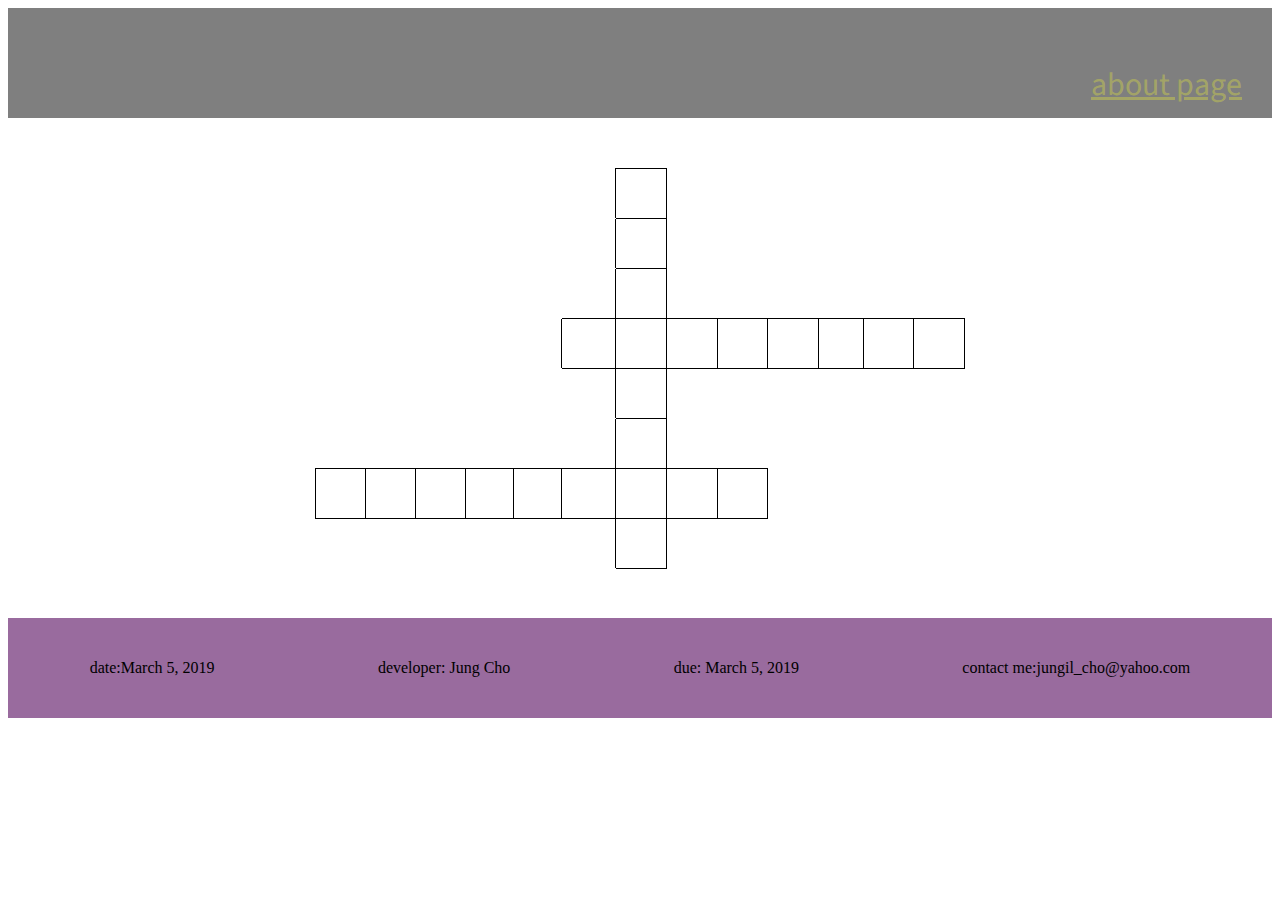
<file: index.html>
<html lang="en">
  <head>
    <meta charset="UTF-8" />
    <meta name="viewport" content="width=device-width, initial-scale=1.0" />
    <meta http-equiv="X-UA-Compatible" content="ie=edge" />
    <title>LandingPage of Checkpoint2</title>
    <link rel="stylesheet" href="./landingPage/style.css" />
    <link
      rel="stylesheet"
      href="https://use.fontawesome.com/releases/v5.7.2/css/all.css"
      integrity="sha384-fnmOCqbTlWIlj8LyTjo7mOUStjsKC4pOpQbqyi7RrhN7udi9RwhKkMHpvLbHG9Sr"
      crossorigin="anonymous"
    />
    <link
      href="https://fonts.googleapis.com/css?family=Source+Sans+Pro"
      rel="stylesheet"
    />
  </head>
  <body class="box-container">
    <header class="center-right">
      <span>
        <a href="https://www.facebook.com/" class="facebook"
          ><i class="fab fa-facebook"></i></a
      ></span>
      <span
        ><a href="https://www.instagram.com/" class="instagram"
          ><i class="fab fa-instagram"></i></a
      ></span>
      <span
        ><a href="./aboutPage/index.html" class="aboutpage">about page</a></span
      >
    </header>
    <main>
      <table>
        <tr>
          <td class="box11"></td>
          <td class="box12"></td>
          <td class="box13"></td>
          <td class="box14"></td>
          <td class="box15"></td>
          <td class="box16"></td>
          <td class="box17">H</td>
          <td class="box18"></td>
          <td class="box19"></td>
          <td class="box110"></td>
          <td class="box111"></td>
          <td class="box112"></td>
          <td class="box113"></td>
        </tr>
        <tr>
          <td class="box21"></td>
          <td class="box22"></td>
          <td class="box23"></td>
          <td class="box24"></td>
          <td class="box25"></td>
          <td class="box26"></td>
          <td class="box27">Y</td>
          <td class="box28"></td>
          <td class="box29"></td>
          <td class="box210"></td>
          <td class="box211"></td>
          <td class="box212"></td>
          <td class="box213"></td>
        </tr>
        <tr>
          <td class="box31"></td>
          <td class="box32"></td>
          <td class="box33"></td>
          <td class="box34"></td>
          <td class="box35"></td>
          <td class="box36"></td>
          <td class="box37">P</td>
          <td class="box38"></td>
          <td class="box39"></td>
          <td class="box310"></td>
          <td class="box311"></td>
          <td class="box312"></td>
          <td class="box313"></td>
        </tr>
        <tr>
          <td class="box41"></td>
          <td class="box42"></td>
          <td class="box43"></td>
          <td class="box44"></td>
          <td class="box45"></td>
          <td class="box46">L</td>
          <td class="box47">E</td>
          <td class="box48">A</td>
          <td class="box49">R</td>
          <td class="box410">N</td>
          <td class="box411">I</td>
          <td class="box412">N</td>
          <td class="box413">G</td>
        </tr>
        <tr>
          <td class="box51"></td>
          <td class="box52"></td>
          <td class="box53"></td>
          <td class="box54"></td>
          <td class="box55"></td>
          <td class="box56"></td>
          <td class="box57">R</td>
          <td class="box58"></td>
          <td class="box59"></td>
          <td class="box510"></td>
          <td class="box511"></td>
          <td class="box512"></td>
          <td class="box513"></td>
        </tr>
        <tr>
          <td class="box61"></td>
          <td class="box62"></td>
          <td class="box63"></td>
          <td class="box64"></td>
          <td class="box65"></td>
          <td class="box66"></td>
          <td class="box67">D</td>
          <td class="box68"></td>
          <td class="box69"></td>
          <td class="box610"></td>
          <td class="box611"></td>
          <td class="box612"></td>
          <td class="box613"></td>
        </tr>

        <tr>
          <td class="box71">C</td>
          <td class="box72">R</td>
          <td class="box73">O</td>
          <td class="box74">S</td>
          <td class="box75">S</td>
          <td class="box76">W</td>
          <td class="box77">O</td>
          <td class="box78">R</td>
          <td class="box79">D</td>
          <td class="box710"></td>
          <td class="box711"></td>
          <td class="box712"></td>
          <td class="box713"></td>
        </tr>
        <tr>
          <td class="box81"></td>
          <td class="box82"></td>
          <td class="box83"></td>
          <td class="box84"></td>
          <td class="box85"></td>
          <td class="box86"></td>
          <td class="box87">C</td>
          <td class="box88"></td>
          <td class="box89"></td>
          <td class="box810"></td>
          <td class="box811"></td>
          <td class="box812"></td>
          <td class="box813"></td>
        </tr>
      </table>
    </main>

    <footer>
      <span>date:March 5, 2019</span> <span>developer: Jung Cho</span>
      <span>due: March 5, 2019</span>
      <span>contact me:jungil_cho@yahoo.com</span>
    </footer>
  </body>
</html>
</file>
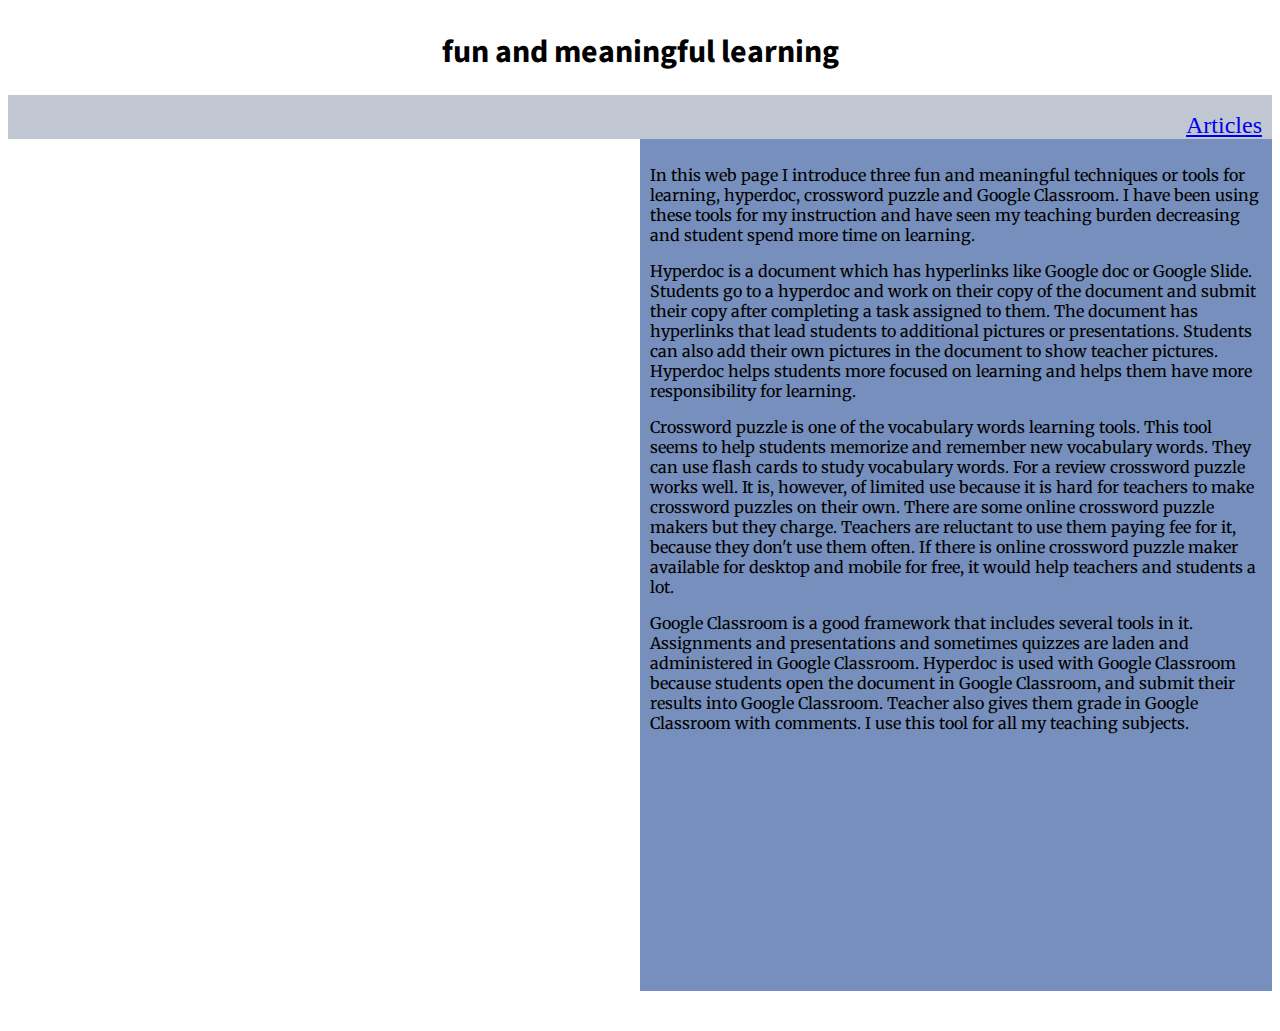
<file: aboutPage/index.html>
<html lang="en">
  <head>
    <meta charset="UTF-8" />
    <meta name="viewport" content="width=device-width, initial-scale=1.0" />
    <meta http-equiv="X-UA-Compatible" content="ie=edge" />
    <title>About Page</title>
    <link rel="stylesheet" href="style.css" />
    <link
      href="https://fonts.googleapis.com/css?family=Merriweather"
      rel="stylesheet"
    />
    <link
      href="https://fonts.googleapis.com/css?family=Source+Sans+Pro"
      rel="stylesheet"
    />
    <link
      rel="stylesheet"
      href="https://cdnjs.cloudflare.com/ajax/libs/animate.css/3.7.0/animate.min.css"
    />
  </head>
  <h1 class="animated infinite zoomin" id="abc">
    fun and meaningful learning
  </h1>
  <body class="div-container">
    <article class="article">
      <a href="../articles/index.html"><span>Articles</span> </a>
    </article>
    <iframe
      class="iframe"
      width="560"
      height="315"
      src="https://www.youtube.com/embed/ZydIWf-3X7U"
      frameborder="0"
      allow="accelerometer; autoplay; encrypted-media; gyroscope; picture-in-picture"
      allowfullscreen
    >
    </iframe>
    <div class="content">
      <p>
        In this web page I introduce three fun and meaningful techniques or
        tools for learning, hyperdoc, crossword puzzle and Google Classroom. I
        have been using these tools for my instruction and have seen my teaching
        burden decreasing and student spend more time on learning.
      </p>
      <p>
        Hyperdoc is a document which has hyperlinks like Google doc or Google
        Slide. Students go to a hyperdoc and work on their copy of the document
        and submit their copy after completing a task assigned to them. The
        document has hyperlinks that lead students to additional pictures or
        presentations. Students can also add their own pictures in the document
        to show teacher pictures. Hyperdoc helps students more focused on
        learning and helps them have more responsibility for learning.
      </p>
      <p>
        Crossword puzzle is one of the vocabulary words learning tools. This
        tool seems to help students memorize and remember new vocabulary words.
        They can use flash cards to study vocabulary words. For a review
        crossword puzzle works well. It is, however, of limited use because it
        is hard for teachers to make crossword puzzles on their own. There are
        some online crossword puzzle makers but they charge. Teachers are
        reluctant to use them paying fee for it, because they don't use them
        often. If there is online crossword puzzle maker available for desktop
        and mobile for free, it would help teachers and students a lot.
      </p>
      <p>
        Google Classroom is a good framework that includes several tools in it.
        Assignments and presentations and sometimes quizzes are laden and
        administered in Google Classroom. Hyperdoc is used with Google Classroom
        because students open the document in Google Classroom, and submit their
        results into Google Classroom. Teacher also gives them grade in Google
        Classroom with comments. I use this tool for all my teaching subjects.
      </p>
    </div>
  </body>
</html>
</file>
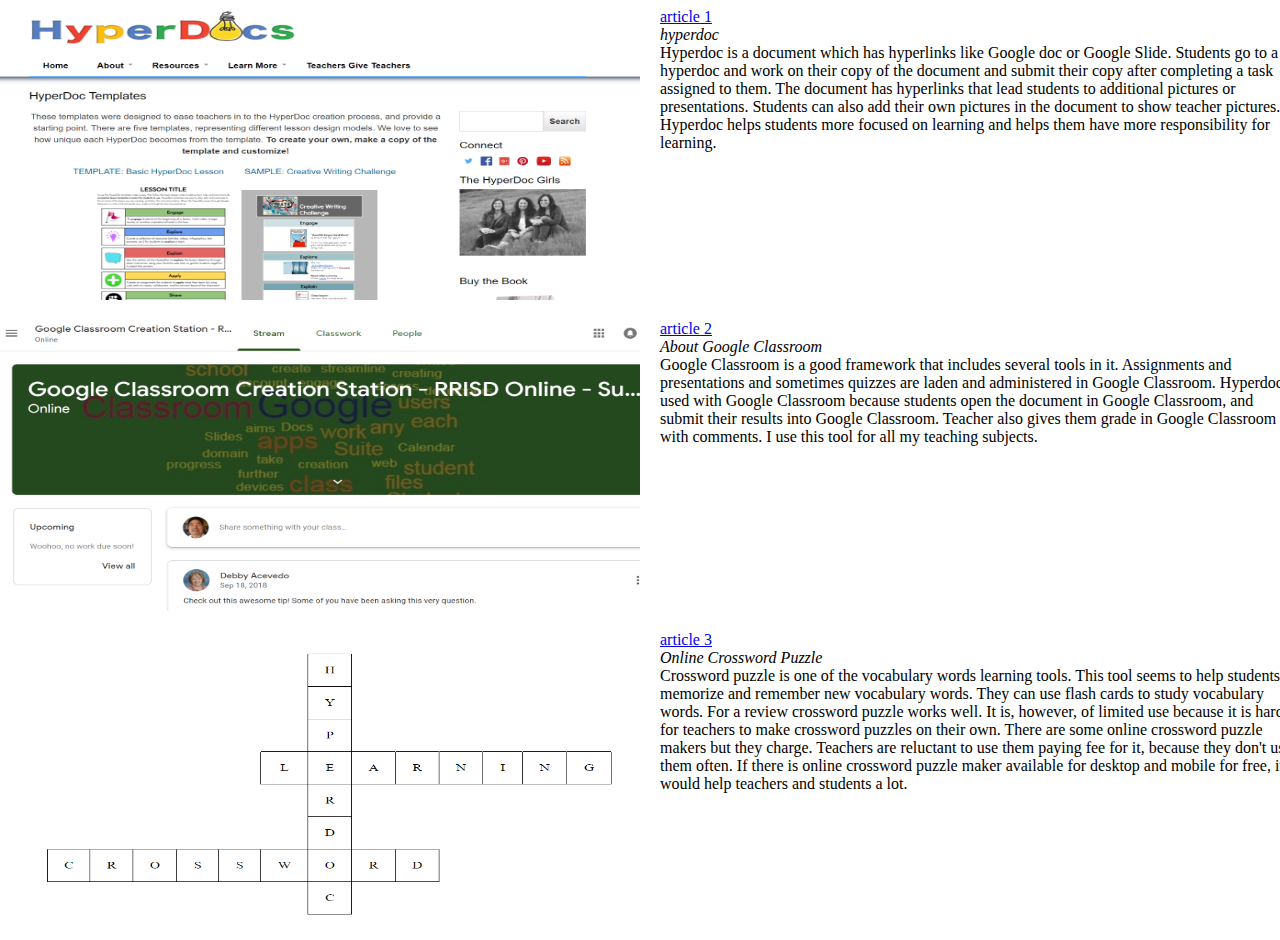
<file: articles/index.html>
<html lang="en">
  <head>
    <meta charset="UTF-8" />
    <meta name="viewport" content="width=device-width, initial-scale=1.0" />
    <meta http-equiv="X-UA-Compatible" content="ie=edge" />
    <title>articles</title>
    <link rel="stylesheet" href="style.css" />
  </head>
  <body class="article-container">
    <img class="picture1" src="hyperdoc.PNG" width="100%" height="100%">
    <article class="article1"><a href="./article1.html">article 1</a> </br> <em>hyperdoc</em>  </br>Hyperdoc is a document which has hyperlinks like Google doc or Google
      Slide. Students go to a hyperdoc and work on their copy of the document
      and submit their copy after completing a task assigned to them. The
      document has hyperlinks that lead students to additional pictures or
      presentations. Students can also add their own pictures in the document
      to show teacher pictures. Hyperdoc helps students more focused on
      learning and helps them have more responsibility for learning.
    </article>
    <img class="picture2" src="google-classroom.PNG" width="100%" height="100%" >
    <article class="article2">
      <a href="./article2.html">article 2</a> </br> <em>About Google Classroom</em> </br>
      Google Classroom is a good framework that includes several tools in it.
        Assignments and presentations and sometimes quizzes are laden and
        administered in Google Classroom. Hyperdoc is used with Google Classroom
        because students open the document in Google Classroom, and submit their
        results into Google Classroom. Teacher also gives them grade in Google
        Classroom with comments. I use this tool for all my teaching subjects.
    </article>
    <img class="picture3" src="crossword.PNG" width="100%" height="100%">
    <article class="article3">
      <a href="./article3.html">article 3</a> </br> <em>Online Crossword Puzzle</em>  </br>
      

        Crossword puzzle is one of the vocabulary words learning tools. This
        tool seems to help students memorize and remember new vocabulary words.
        They can use flash cards to study vocabulary words. For a review
        crossword puzzle works well. It is, however, of limited use because it
        is hard for teachers to make crossword puzzles on their own. There are
        some online crossword puzzle makers but they charge. Teachers are
        reluctant to use them paying fee for it, because they don't use them
        often. If there is online crossword puzzle maker available for desktop
        and mobile for free, it would help teachers and students a lot.
    </article>
  </body>
</html>
</file>
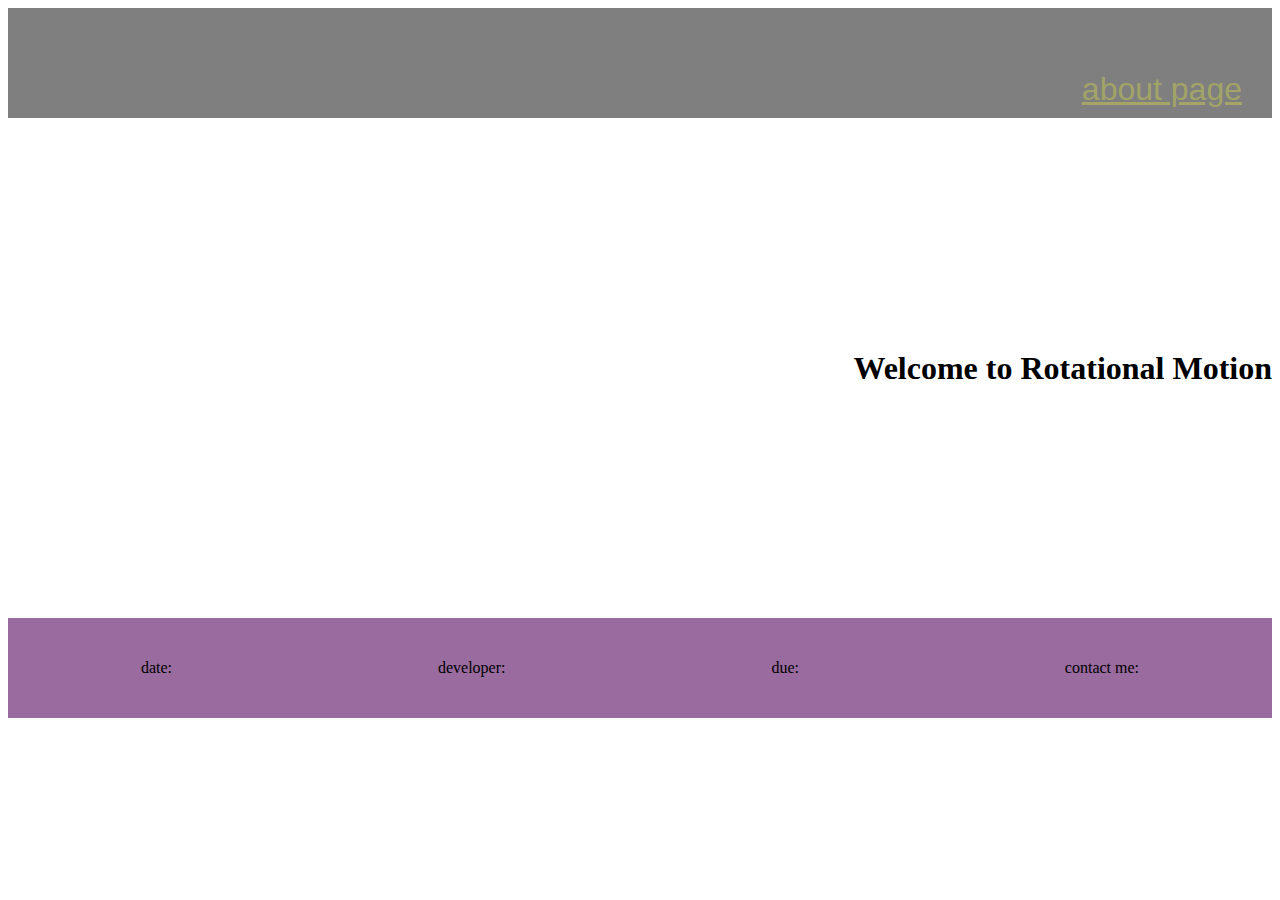
<file: landingPage/index.html>
<html lang="en">
  <head>
    <meta charset="UTF-8" />
    <meta name="viewport" content="width=device-width, initial-scale=1.0" />
    <meta http-equiv="X-UA-Compatible" content="ie=edge" />
    <title>LandingPage of Checkpoint2</title>
    <link rel="stylesheet" href="style.css" />
    <link
      rel="stylesheet"
      href="https://use.fontawesome.com/releases/v5.7.2/css/all.css"
      integrity="sha384-fnmOCqbTlWIlj8LyTjo7mOUStjsKC4pOpQbqyi7RrhN7udi9RwhKkMHpvLbHG9Sr"
      crossorigin="anonymous"
    />
  </head>
  <body>
    <header class="center-right">
      <span>
        <a href="" class="facebook"><i class="fab fa-facebook"></i></a
      ></span>
      <span
        ><a href="" class="instagram"><i class="fab fa-instagram"></i></a
      ></span>
      <span
        ><a href="../aboutPage/index.html" class="aboutpage"
          >about page</a
        ></span
      >
    </header>
    <main>
      <h1>Welcome to Rotational Motion</h1>

      <div></div>
    </main>

    <footer>
      <span>date:</span> <span>developer:</span> <span>due: </span>
      <span>contact me:</span>
    </footer>
  </body>
</html>
</file>
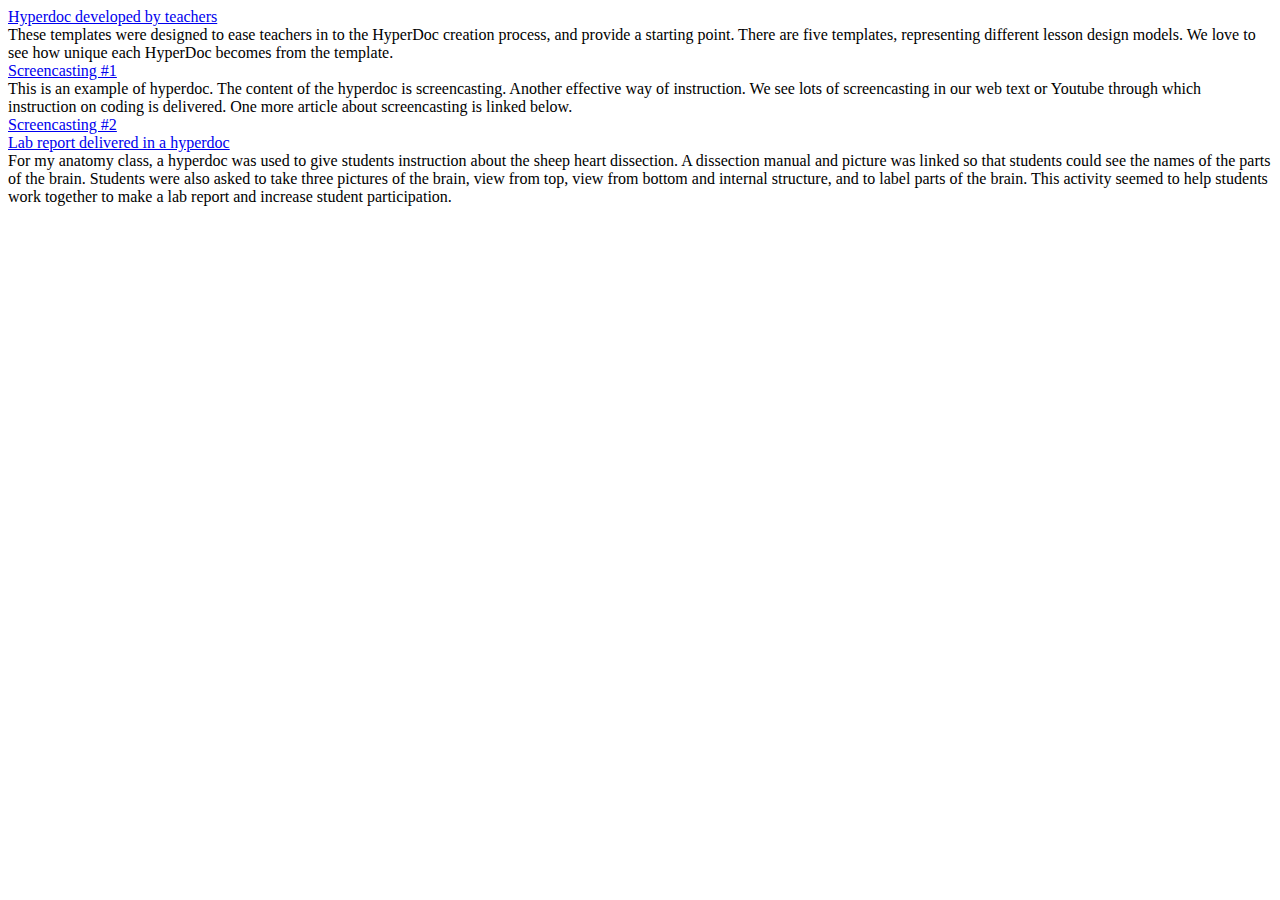
<file: articles/article1.html>
<html lang="en">
  <head>
    <meta charset="UTF-8" />
    <meta name="viewport" content="width=device-width, initial-scale=1.0" />
    <meta http-equiv="X-UA-Compatible" content="ie=edge" />
    <title>article 1</title>
  </head>
  <body>
    <article>
      <a href="https://www.hyperdocs.co/index.php/templates"
        >Hyperdoc developed by teachers</a
      ></br>These templates were designed to ease teachers in to the HyperDoc
      creation process, and provide a starting point. There are five templates,
      representing different lesson design models. We love to see how unique
      each HyperDoc becomes from the template.
    </article>
    <article>
      <a
        href="https://docs.google.com/document/d/1X9fo_BGaxmbGkYOdSd_a-8zcXOqd51Cipmbx-eDKfRM/edit?usp=sharing"
        >Screencasting #1</a
      ></br>This is an example of hyperdoc. The content of the hyperdoc is
      screencasting. Another effective way of instruction. We see lots of
      screencasting in our web text or Youtube through which instruction on
      coding is delivered. One more article about screencasting is linked below.</br> <a href="https://docs.google.com/document/d/1iysXWkTTqAYsW-puQr3gUz1SgC9xS8gBwJnBMFCtKPE/edit?usp=sharing">Screencasting #2</a> 
      
    </article>
    <article><a href="https://docs.google.com/document/d/1_eou0FNa46UeScrhPkhV4ICg7YK0c663uIu3K96M_Ic/edit?usp=sharing">Lab report delivered in a hyperdoc</a></br>For my anatomy class, a hyperdoc was used to give students instruction about the sheep heart dissection. A dissection manual and picture was linked so that students could see the names of the parts of the brain. Students  were also asked to take three pictures of the brain, view from top, view from bottom and internal structure, and to label parts of the brain. This activity seemed to help students work together to make a lab report and increase student participation.  
    </article>
  </body>
</html>
</file>
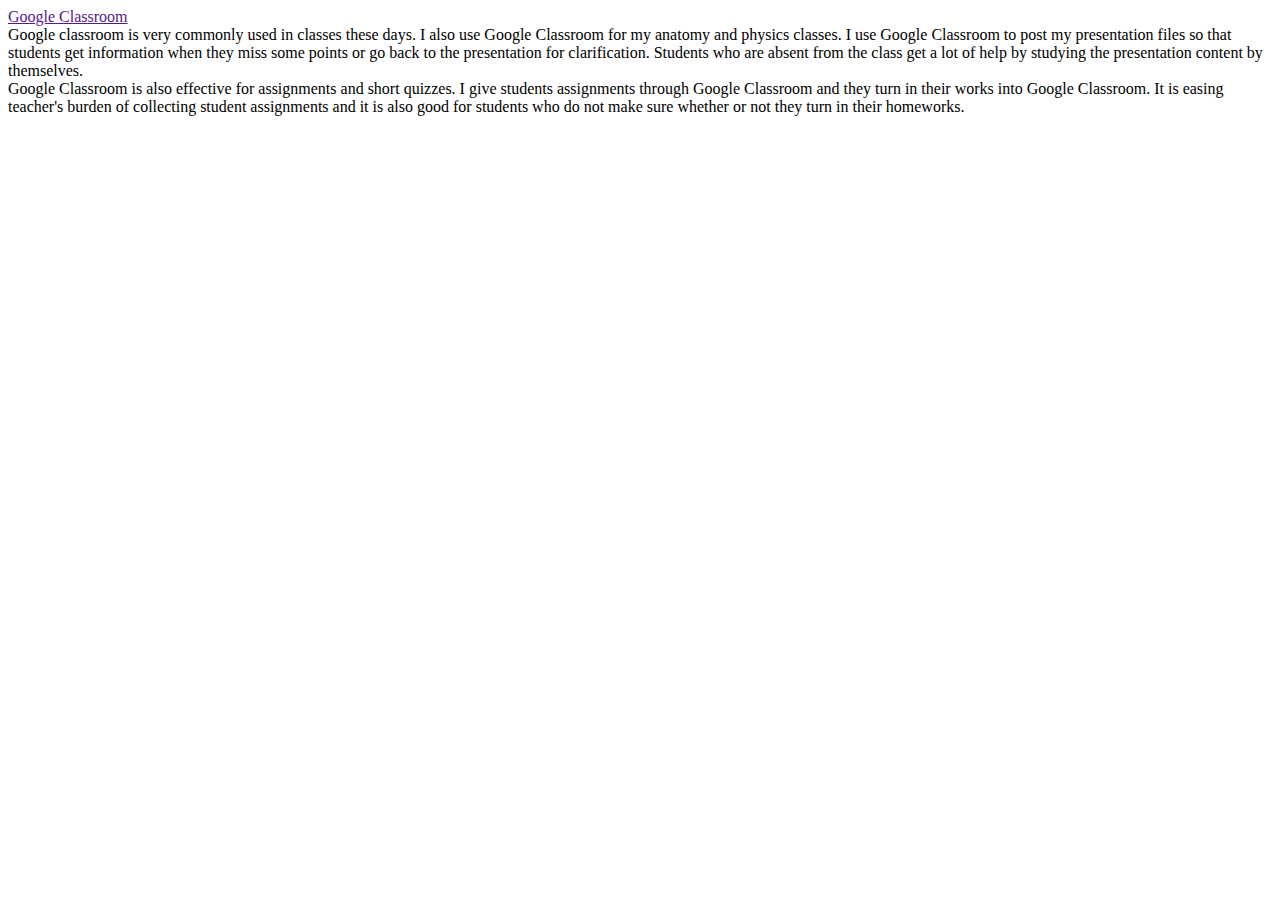
<file: articles/article2.html>
<html lang="en">
  <head>
    <meta charset="UTF-8" />
    <meta name="viewport" content="width=device-width, initial-scale=1.0" />
    <meta http-equiv="X-UA-Compatible" content="ie=edge" />
    <title>article 2</title>
  </head>
  <body>
    <article><a href="">Google Classroom</a></br>Google classroom is very commonly used in classes these days. I also use Google Classroom for my anatomy and physics classes. I use Google Classroom to post my presentation files so that students get information when they miss some points or go back to the presentation for clarification. Students who are absent from the class get a lot of help by studying the presentation content by themselves.</br>
    Google Classroom is also effective for assignments and short quizzes. I give students assignments through Google Classroom and they turn in their works into Google Classroom. It is easing teacher's burden of collecting student assignments and it is also good for students who do not make sure whether or not they turn in their homeworks. </article>
  </body>
</html>
</file>
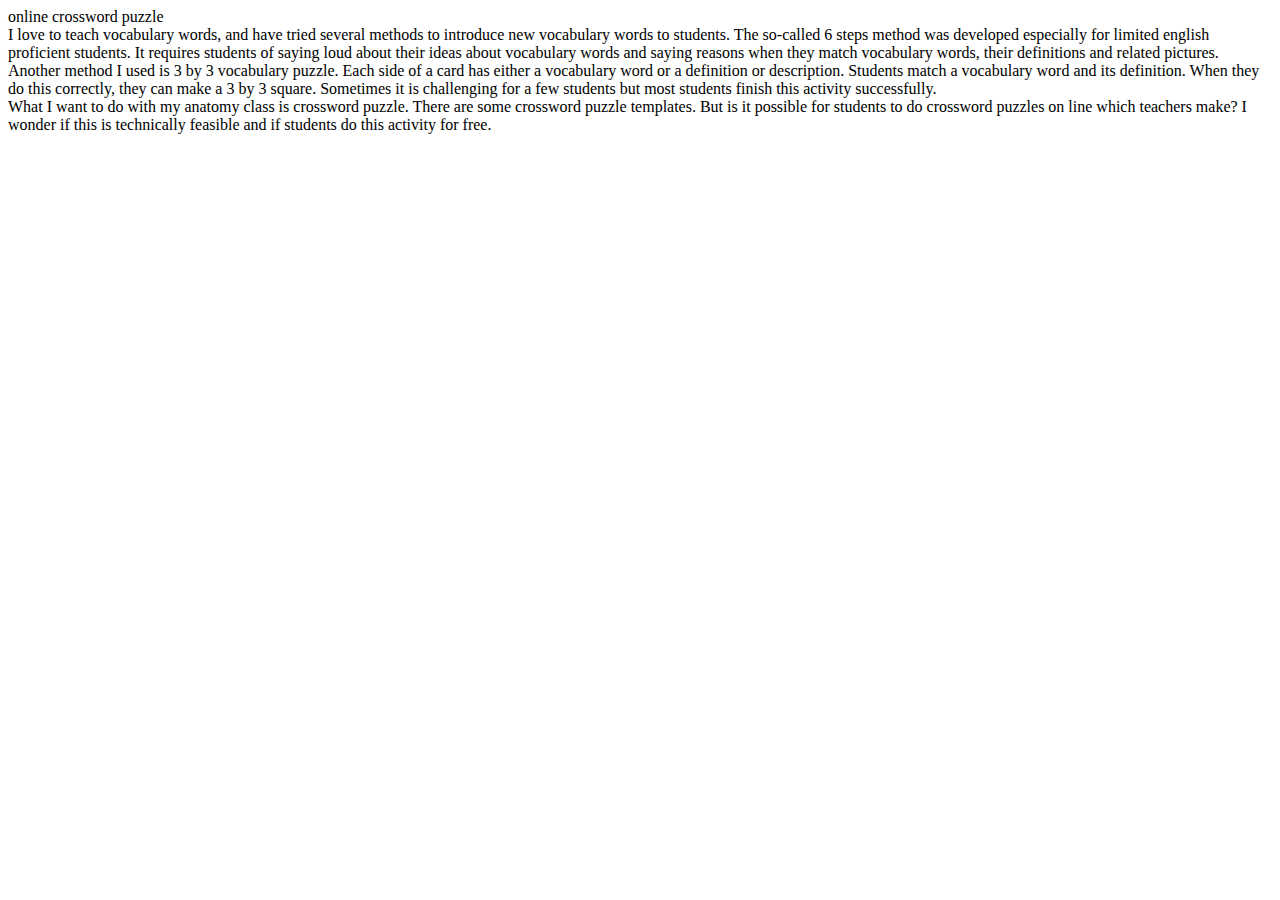
<file: articles/article3.html>
<html lang="en">
  <head>
    <meta charset="UTF-8" />
    <meta name="viewport" content="width=device-width, initial-scale=1.0" />
    <meta http-equiv="X-UA-Compatible" content="ie=edge" />
    <title>article 3</title>
  </head>
  <body>
      <article>online crossword puzzle </br>
    I love to teach vocabulary words, and have tried several methods to introduce new vocabulary words to students. The so-called 6 steps method was developed especially for limited english proficient students. It requires students of saying loud about their ideas about vocabulary words and saying reasons when they match vocabulary words, their definitions and related pictures. </br> 
    Another method I used is 3 by 3 vocabulary puzzle. Each side of a card has either a vocabulary word or a definition or description. Students match a vocabulary word and its definition. When they do this correctly, they can make a 3 by 3 square. Sometimes it is challenging for a few students but most students finish this activity successfully.</br>
    What I want to do with my anatomy class is crossword puzzle. There are some crossword puzzle templates. But is it possible for students to do crossword puzzles on line which teachers make? I wonder if this is technically feasible and if students do this activity for free.  
    
    </article>
  </body>
</html>
</file>
<file: landingPage/style.css>
.center-right {
  height: 100px;
  background-color: rgb(206, 139, 139);
  font-size: 2em;
  font-family: "Source Sans Pro", sans-serif;
  background: rgb(0, 0, 0); /* Fallback color */
  background: rgba(0, 0, 0, 0.5); /* Black background with 0.5 opacity */
  /* color: #f1f1f1; Grey text */
  width: 100%; /* Full width */
  /* padding: 20px; Some padding */
}

header span a {
  padding-right: 30px;
  color: rgba(252, 255, 45, 0.3);
}

table,
tr,
td {
  width: 650px;
  height: 50px;
  border: 1px solid black;
  border-collapse: collapse;
  text-align: center;
  margin-left: auto;
  margin-right: auto;
}

@keyframes box {
  from {
    color: white;
  }
  to {
    color: black;
  }
}
.box11,
.box12,
.box13,
.box14,
.box15,
.box19,
.box110,
.box111,
.box112,
.box113,
.box21,
.box22,
.box23,
.box24,
.box25,
.box29,
.box210,
.box211,
.box212,
.box213,
.box31,
.box32,
.box33,
.box34,
.box35,
.box41,
.box42,
.box43,
.box44,
.box51,
.box52,
.box53,
.box54,
.box55,
.box610,
.box611,
.box612,
.box613 {
  border-top-color: white;
  border-bottom-color: white;
  border-left-color: white;
  border-right-color: white;
}
.box16,
.box26 {
  border-top-color: white;
  border-bottom-color: white;
}
.box18,
.box28 {
  border-top-color: white;
  border-bottom-color: white;
  border-right-color: white;
}
.box38,
.box39,
.box310,
.box311,
.box312,
.box313,
.box61,
.box62,
.box63,
.box64,
.box65,
.box68,
.box69 {
  border-right-color: white;
  border-left-color: white;
}
.box81,
.box82,
.box83,
.box84,
.box85 {
  border-bottom-color: white;
  border-right-color: white;
  border-left-color: white;
}
.box58,
.box59,
.box510,
.box511,
.box512,
.box513 {
  border-bottom-color: white;
  border-right-color: white;
  border-left-color: white;
}
.box45,
.box56,
.box86 {
  border-bottom-color: white;
}

.box88,
.box89,
.box810,
.box811,
.box812,
.box813,
.box710,
.box711,
.box712,
.box713 {
  border-right-color: white;
  border-left-color: white;
  border-bottom-color: white;
}

.box17 {
  animation-delay: 1s;
  animation-duration: 0.3s;

  animation-fill-mode: both;
  color: white;
  animation-name: box;
}
.box27 {
  animation-delay: 1.3s;
  animation-duration: 0.3s;

  animation-fill-mode: both;
  color: white;
  animation-name: box;
}
.box37 {
  animation-delay: 1.6s;
  animation-duration: 0.3s;

  animation-fill-mode: both;
  color: white;
  animation-name: box;
}
.box47 {
  animation-delay: 1.9s;
  animation-duration: 0.3s;

  animation-fill-mode: forwards;
  color: white;
  animation-name: box;
}
.box57 {
  animation-delay: 2.2s;
  animation-duration: 0.3s;

  animation-fill-mode: both;
  color: white;
  animation-name: box;
}
.box67 {
  animation-delay: 2.5s;
  animation-duration: 0.3s;

  animation-fill-mode: both;
  color: white;
  animation-name: box;
}
.box77 {
  animation-delay: 2.8s;
  animation-duration: 0.3s;

  animation-fill-mode: both;
  color: white;
  animation-name: box;
}
.box87 {
  animation-delay: 3.1s;
  animation-duration: 0.3s;

  animation-fill-mode: both;
  color: white;
  animation-name: box;
}
.box46 {
  animation-delay: 3.4s;
  animation-duration: 0.3s;
  animation-fill-mode: both;
  color: white;
  animation-name: box;
}

.box48 {
  animation-delay: 4.3s;
  animation-duration: 0.3s;
  animation-fill-mode: both;
  color: white;
  animation-name: box;
}
.box49 {
  animation-delay: 4.6s;
  animation-duration: 0.3s;
  animation-fill-mode: both;
  color: white;
  animation-name: box;
}
.box410 {
  animation-delay: 4.9s;
  animation-duration: 0.3s;
  animation-fill-mode: both;
  color: white;
  animation-name: box;
}
.box411 {
  animation-delay: 5.2s;
  animation-duration: 0.3s;
  animation-fill-mode: both;
  color: white;
  animation-name: box;
}
.box412 {
  animation-delay: 5.5s;
  animation-duration: 0.3s;
  animation-fill-mode: both;
  color: white;
  animation-name: box;
}
.box413 {
  animation-delay: 5.8s;
  animation-duration: 0.3s;
  animation-fill-mode: both;
  color: white;
  animation-name: box;
}
.box71 {
  animation-delay: 6.1s;
  animation-duration: 0.3s;
  animation-fill-mode: both;
  color: white;
  animation-name: box;
}
.box72 {
  animation-delay: 6.4s;
  animation-duration: 0.3s;
  animation-fill-mode: both;
  color: white;
  animation-name: box;
}
.box73 {
  animation-delay: 6.7s;
  animation-duration: 0.3s;
  animation-fill-mode: both;
  color: white;
  animation-name: box;
}
.box74 {
  animation-delay: 7s;
  animation-duration: 0.3s;
  animation-fill-mode: both;
  color: white;
  animation-name: box;
}
.box75 {
  animation-delay: 7.3s;
  animation-duration: 0.3s;
  animation-fill-mode: both;
  color: white;
  animation-name: box;
}
.box76 {
  animation-delay: 7.6s;
  animation-duration: 0.3s;
  animation-fill-mode: both;
  color: white;
  animation-name: box;
}
.box78 {
  animation-delay: 7.9s;
  animation-duration: 0.3s;
  animation-fill-mode: both;
  color: white;
  animation-name: box;
}
.box79 {
  animation-delay: 8.2s;
  animation-duration: 0.3s;
  animation-fill-mode: both;
  color: white;
  animation-name: box;
}

footer {
  height: 100px;
  background-color: #996b9e;
  display: flex;
  justify-content: space-around;
  align-items: center;
  font-size: 1em;
}

@media (min-width: 992px) {
  .center-right {
    display: flex;
    justify-content: flex-end;
    align-items: flex-end;
    padding-bottom: 10px;
  }

  main {
    display: flex;
    justify-content: flex-end;
    align-items: center;
    height: 500px;
  }
}
@media (max-width: 991px) {
  .center-right {
    display: flex;
    justify-content: space-around;
    align-items: center;
  }

  main {
    display: flex;
    justify-content: center;
    align-items: center;
    height: 500px;
  }
  footer {
    height: 100px;
    background-color: #996b9e;
    display: flex;
    justify-content: space-around;
    align-items: center;
  }
}
</file>
<file: aboutPage/style.css>
@media (max-width: 2000px) {
  .div-container {
    display: grid;
    grid-template-columns: 50% 50%;
    grid-template-rows: 10% 5% 100%;
    grid-template-areas:
      "header header"
      "article article"
      "iframe content";
    margin-bottom: 20px;
  }

  .article {
    grid-area: article;
    background-color: #c0c7d3;
    display: flex;
    flex-direction: row-reverse;
    align-items: flex-end;

    font-size: 1.5em;
  }
  span {
    padding-right: 10px;
  }

  /* I gave the h1 element id and used it to animate and it worked but just using class name did not work. */
  #abc {
    grid-area: header;
    margin: auto;
    font-family: "Source Sans Pro", sans-serif;
    -webkit-animation-duration: 3s;
    animation-iteration-count: 3;
    text-align: center;
  }
  /* Width percent works for media query to give certain percent of the box for the element */

  .iframe {
    grid-area: iframe;
    /* width: 70%; */
    margin: auto;
  }

  .content {
    grid-area: content;
    background-color: #768fbc;
    font-family: "Merriweather", serif;
    /* display: flex; */
    align-items: center;
    padding: 10px;
    overflow: visible;
    margin-bottom: 20px;
  }
}
@media (max-width: 1140px) {
  .div-container {
    display: grid;
    grid-template-columns: auto;
    grid-template-rows: 10% 10% 1fr 80%;
    grid-template-areas:
      "header"
      "article "
      "iframe"
      "content";
    font-size: 1em;
  }
  .content {
    margin-bottom: 20px;
  }
  .iframe {
    padding: 50px;
  }
}
@media (max-width: 790px) {
  .iframe {
    margin-left: auto;
    margin-right: auto;
    padding: 50px;
  }
  .content {
    margin-bottom: 20px;
  }
  .article {
    background-color: #c0c7d3;
    display: flex;
    justify-content: center;
    align-items: center;
    font-size: 1.5em;
  }
}
@media (max-width: 600px) {
  .iframe {
    width: 300px;
    height: 200px;
  }
  .content {
    margin-bottom: 20px;
  }
}
</file>
<file: articles/style.css>
.article-container {
  display: grid;
  grid-template-columns: 50% 50%;
  grid-template-rows: 33% 33% 34%;
  grid-template-areas:
    "picture1 article1"
    "picture2 article2"
    "picture3 article3";
  grid-gap: 20px;
  margin-left: auto;
  margin-right: auto;
}
.picture1 {
  grid-area: "picture1";
  /* margin-left: auto;
  margin-right: auto; */
}
.article1 {
  grid-area: "article1";
}
.picture2 {
  grid-area: "picture2";
}
.article2 {
  grid-area: "article2";
}
.picture3 {
  grid-area: "picture3";
}
.article3 {
  grid-area: "article3";
}
@media (max-width: 991px) {
  .article-container {
    display: grid;
    grid-template-columns: auto;
    grid-template-rows: 33% 33% 33%;
    grid-template-areas:
      "article1"
      "article2"
      "article3";
  }
  .picture1,
  .picture2,
  .picture3 {
    display: none;
  }
}
</file>
